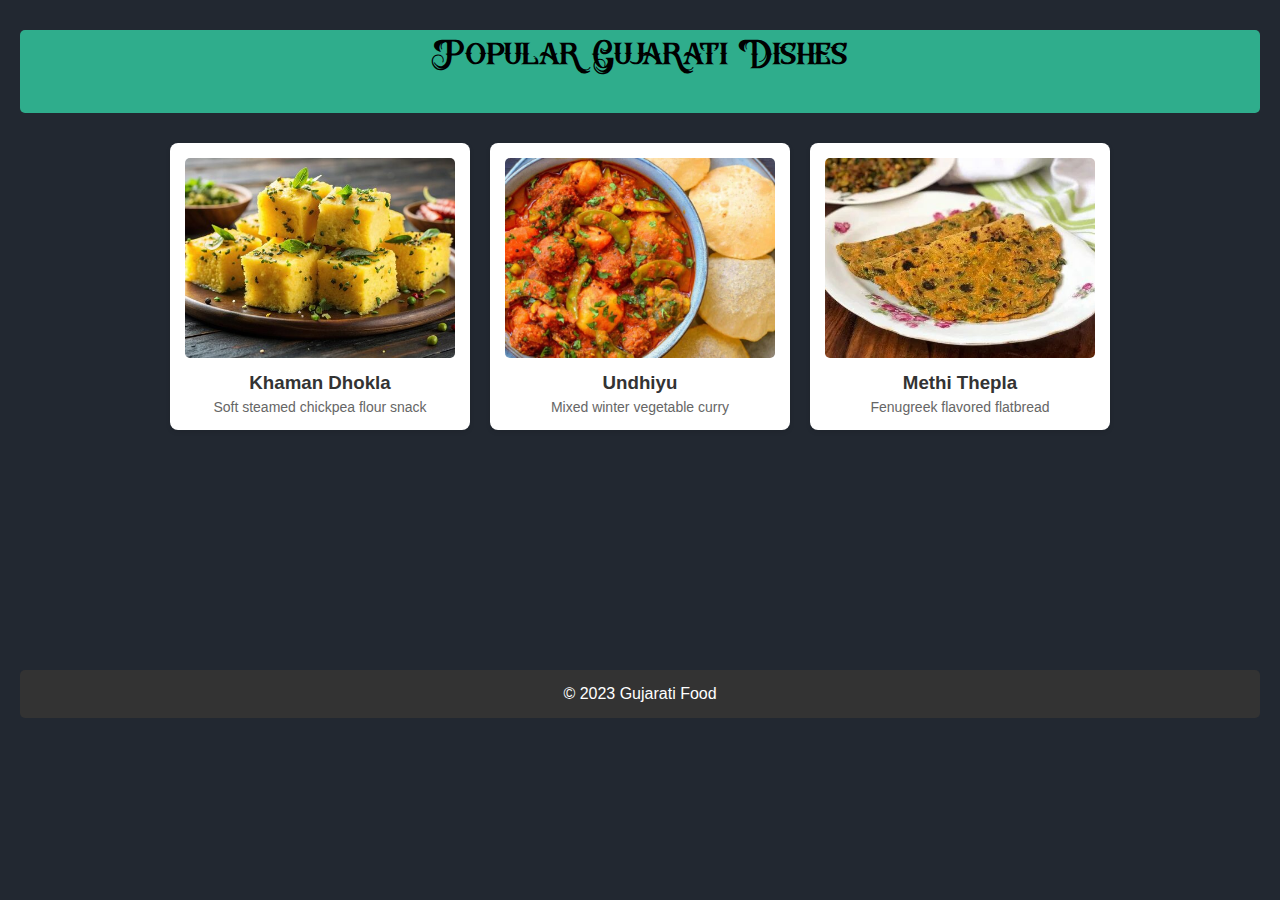
<file: Gujarati.html>
<!DOCTYPE html>
<html lang="en">
<head>
    <meta charset="UTF-8">
    <meta name="viewport" content="width=device-width, initial-scale=1.0">
    <title>Simple Gujarati Dishes</title>
    <link rel="stylesheet" href="Style/Gujarati.css">
</head>
<body>
    <header>
        <h1>Popular Gujarati Dishes</h1>
    </header>

    <main class="container">
        <div class="dish">
            <img src="img/dropdwon/Gujarati/Dhokla.jpg" alt="Dhokla">
            <h3>Khaman Dhokla</h3>
            <p>Soft steamed chickpea flour snack</p>
        </div>

        <div class="dish">
            <img src="img/dropdwon/Gujarati/undhiyu.jpg" alt="Undhiyu">
            <h3>Undhiyu</h3>
            <p>Mixed winter vegetable curry</p>
        </div>

        <div class="dish">
            <img src="img/dropdwon/Gujarati/Methi-thepla.jpeg" alt="Thepla">
            <h3>Methi Thepla</h3>
            <p>Fenugreek flavored flatbread</p>
        </div>
    </main>

    <footer>
        <p>© 2023 Gujarati Food</p>
    </footer>
</body>
</html>
</file>
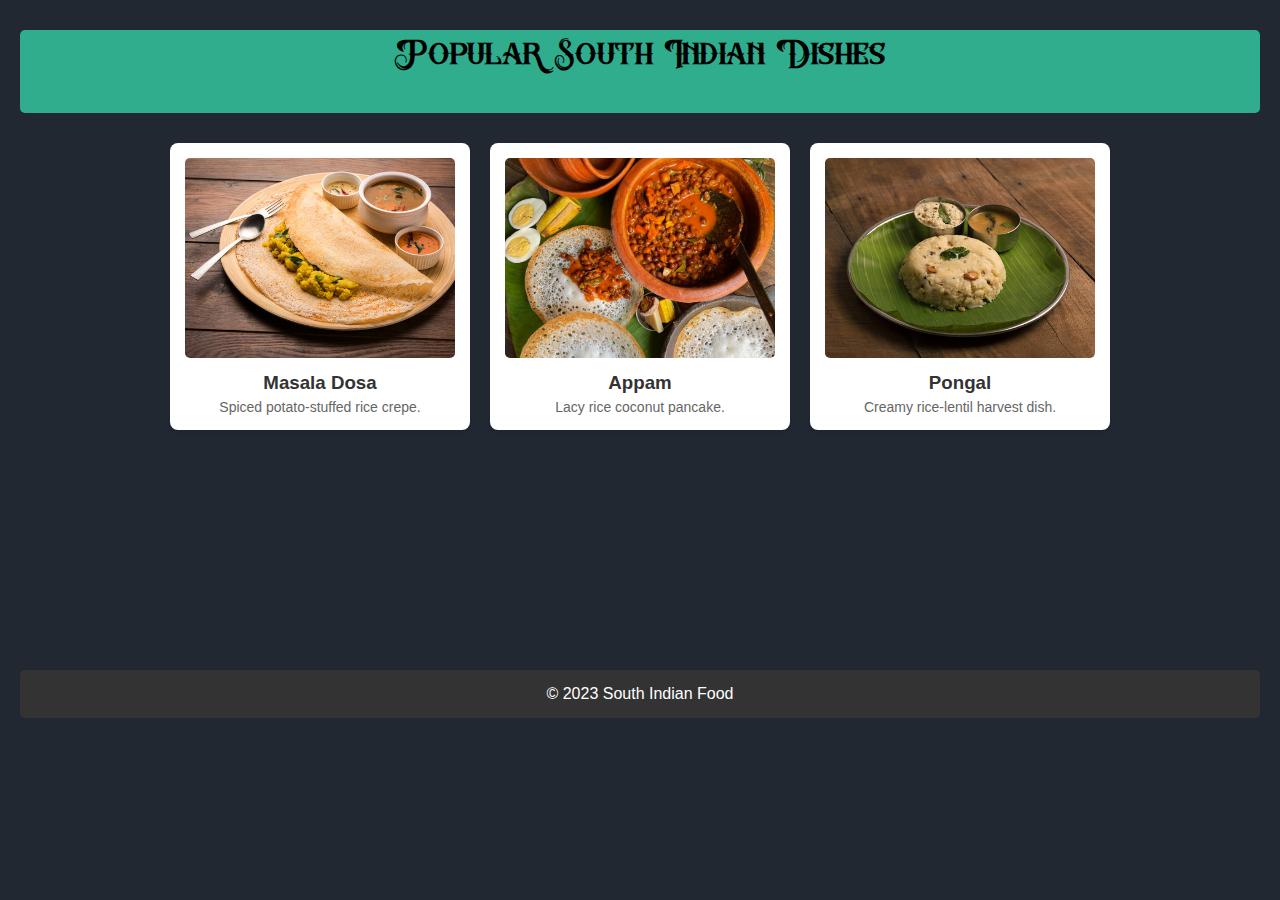
<file: SI.html>
<!DOCTYPE html>
<html lang="en">

<head>
    <meta charset="UTF-8">
    <meta name="viewport" content="width=device-width, initial-scale=1.0">
    <title>Simple Gujarati Dishes</title>
    <link rel="stylesheet" href="Style/Gujarati.css">
</head>

<body>
    <header>
        <h1>Popular South Indian Dishes</h1>
    </header>

    <main class="container">
        <div class="dish">
            <img src="img/dropdwon/South Indian/Masala dosa.jpg" alt="Dhokla">
            <h3>Masala Dosa</h3>
            <p>Spiced potato-stuffed rice crepe.</p>
        </div>

        <div class="dish">
            <img src="img/dropdwon/South Indian/Appam.jpg" alt="Undhiyu">
            <h3>Appam</h3>
            <p>Lacy rice coconut pancake.</p>
        </div>

        <div class="dish">
            <img src="img/dropdwon/South Indian/pongal.jpg" alt="Thepla">
            <h3>Pongal</h3>
            <p>Creamy rice-lentil harvest dish.</p>
        </div>
    </main>

    <footer>
        <p>© 2023 South Indian Food</p>
    </footer>
</body>

</html>
</file>
<file: Style/Gujarati.css>
@font-face {
    font-family: 'RestoHeader';
    src: url(../Fonts/BattlesbridgeDemoRegular.ttf);
}

* {
    margin: 0;
    padding: 0;
    box-sizing: border-box;
    font-family: Arial, sans-serif;
}

body {
    background-color: #222831;
    padding: 20px;
}

header {
    text-align: center;
    margin: 10px 0;
    padding: 20px;
    background-color: #2fad8c;
    color: black;
    border-radius: 5px;
}
h1{
    font-family: 'RestoHeader', sans-serif;
    font-size: 20px;
}
main {
    display: flex;
    flex-wrap: wrap;
    justify-content: center;
    gap: 20px;
    margin: 30px 0;
}

.container:hover .dish{
    filter: blur(2.5px);
}

.container:hover .dish:hover{
    filter: blur(0);
}

.dish {
    background: white;
    width: 300px;
    padding: 15px;
    border-radius: 8px;
    box-shadow: 0 2px 5px rgba(0,0,0,0.1);
    text-align: center;
    transition: transform 0.3s ease, filter 0.3s ease;
}

.dish:hover{
    transform: scale(1.05);
    transition: transform 0.3s ease;
}

.dish img {
    width: 100%;
    height: 200px;
    object-fit: cover;
    border-radius: 5px;
    margin-bottom: 10px;
}

.dish h3 {
    color: #333;
    margin-bottom: 5px;
}

.dish p {
    color: #666;
    font-size: 14px;
}

footer {
    text-align: center;
    position: relative;
    top: 210px;
    padding: 15px;
    background-color: #333;
    color: white;
    border-radius: 5px;
}
</file>
